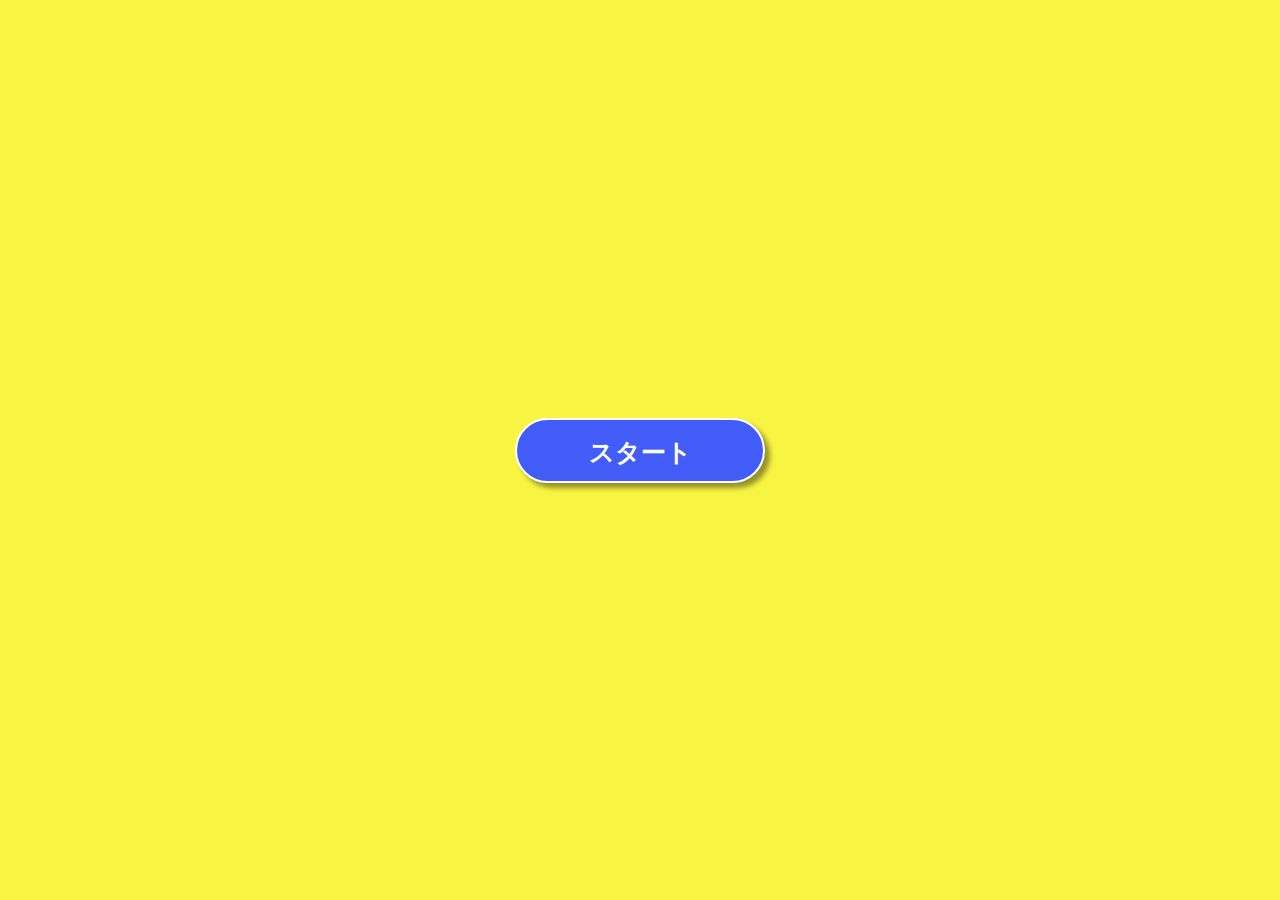
<file: index.html>
<!DOCTYPE html>
<html lang="ja">
<head>
    <meta charset="UTF-8">
    <meta http-equiv="X-UA-Compatible" content="IE=edge">
    <meta name="viewport" content="width=device-width, initial-scale=1.0">
    <link rel="stylesheet" href="css/style.css">
    <title>算数クイズ</title>
</head>
<body>
    <main id="main">
        <a id="startBtn" href="keisan.html">スタート</a>
    </main>


    <!-- <script src="js/main.js"></script> -->
    
</body>
</html>
</file>
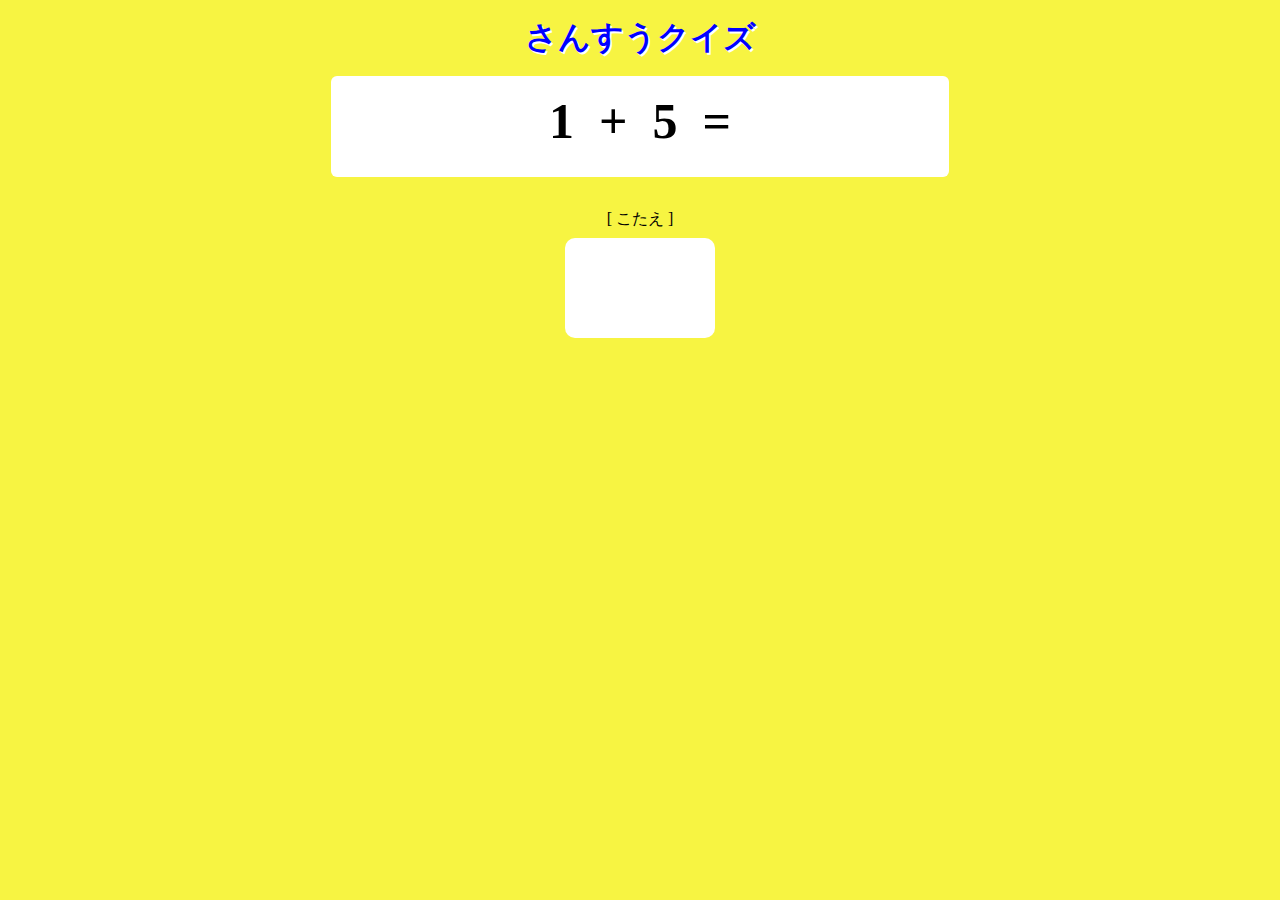
<file: keisan.html>
<!DOCTYPE html>
<html lang="ja">
<head>
    <meta charset="UTF-8">
    <meta http-equiv="X-UA-Compatible" content="IE=edge">
    <meta name="viewport" content="width=device-width, initial-scale=1.0">
    <link rel="stylesheet" href="css/style.css">
    <title>計算クイズプレイ画面</title>
</head>
<body>
    <main class="container">
        <h1>さんすうクイズ</h1>
        <div id="question">
            <div id="value1" class="q-box"></div>
            <div id="operator" class="q-box"></div>
            <div id="value2" class="q-box"></div>
            <div id="equal" class="q-box"></div>
        </div>
    
        <div id="answer">
            <p id="kotae">[ こたえ ]</p>
            <p id="answer-text"></p>
            <p id="attension">数字を言ってね！</p>
            <div id="judge-mark"></div>
        </div>
    </main>

    <audio id="correctSound" preload="auto">
        <source src="sound/correct.mp3" type="audio/mp3">
    </audio>
    <audio id="wrongSound" preload="auto">
        <source src="sound/wrong.mp3" type="audio/mp3">
    </audio>



    <script src="js/main.js"></script>
    
</body>
</html>
</file>
<file: css/style.css>
*, *::after, *::before {
    margin: 0;
    padding: 0;
    box-sizing: border-box;
}

img {
    max-width: 100%;
    display: block;
    margin: 0 auto;
}

body {
    background: rgb(247, 244, 66);
    font-family: "arial black, Arial, Helvetica, sans-serif";
}

.container {
    max-width: 650px;
    /* border: 1px solid white; */
    margin: 0 auto;
    padding: 1em;
}

#main {
    display: flex;
    height: 100vh;
    justify-content: center;
    align-items: center;
}

#startBtn {
    text-decoration: none;
    display: block;
    border: 2px solid white;
    width: 250px;
    height: 65px;
    text-align: center;
    line-height: 65px;
    border-radius: 35px;
    font-weight: bold;
    color: white;
    background:rgb(66, 93, 247);
    font-size: 25px;
    box-shadow: 5px 5px 5px rgba(0, 0, 0, 0.4);
}

h1 {
    text-align: center;
    color: blue;
    text-shadow: 2px 2px 0 white;
    margin-bottom: .5em;
}

#question {
    display: flex;
    width: 100%;
    height: 101px;
    background: white;
    border-radius: 6px;
    padding: 1em;
    margin-bottom: 2em;
    justify-content: center;
}

#question .q-box {
    /* border: 1px solid red; */
    font-size: 50px;
    font-weight: bold;
    padding: 0 .25em;
}

#answer {
    position: relative;
}

#judge-mark {
    position: absolute;
    top: 20px;
    left: 50%;
    width: 120px;
    height: 120px;
    transform : translateX(-50%);
    opacity: .5;
    /* background-image: url(../img/correct.png); */
    /* background-image: url(../img/wrong.png); */
    background-repeat: no-repeat;
    background-position: center;
    background-size: cover;
}

#kotae {
    text-align: center;
    margin-bottom: .5em;
}

#answer-text {
    position: relative;
    margin: 0 auto;
    font-size: 50px;
    font-weight: bold;
    width: 150px;
    height: 100px;
    background: #fff;
    text-align: center;
    line-height: 110px;
    border-radius: 10px;
}

#attension {
    /* display: none; */
    visibility: hidden;
    color: red;
    font-size: 20px;
    font-weight: bold;
    text-align: center;
    margin-top: 1em;
}

#attension.blinking {
    /* display: block; */
    visibility: visible;

    animation: blinking 2s linear none;
}

@keyframes blinking {
    0%, 50%, 100% {
        opacity: 0;
    }

    25%, 75% {
        opacity: 1;
    }
}
</file>
